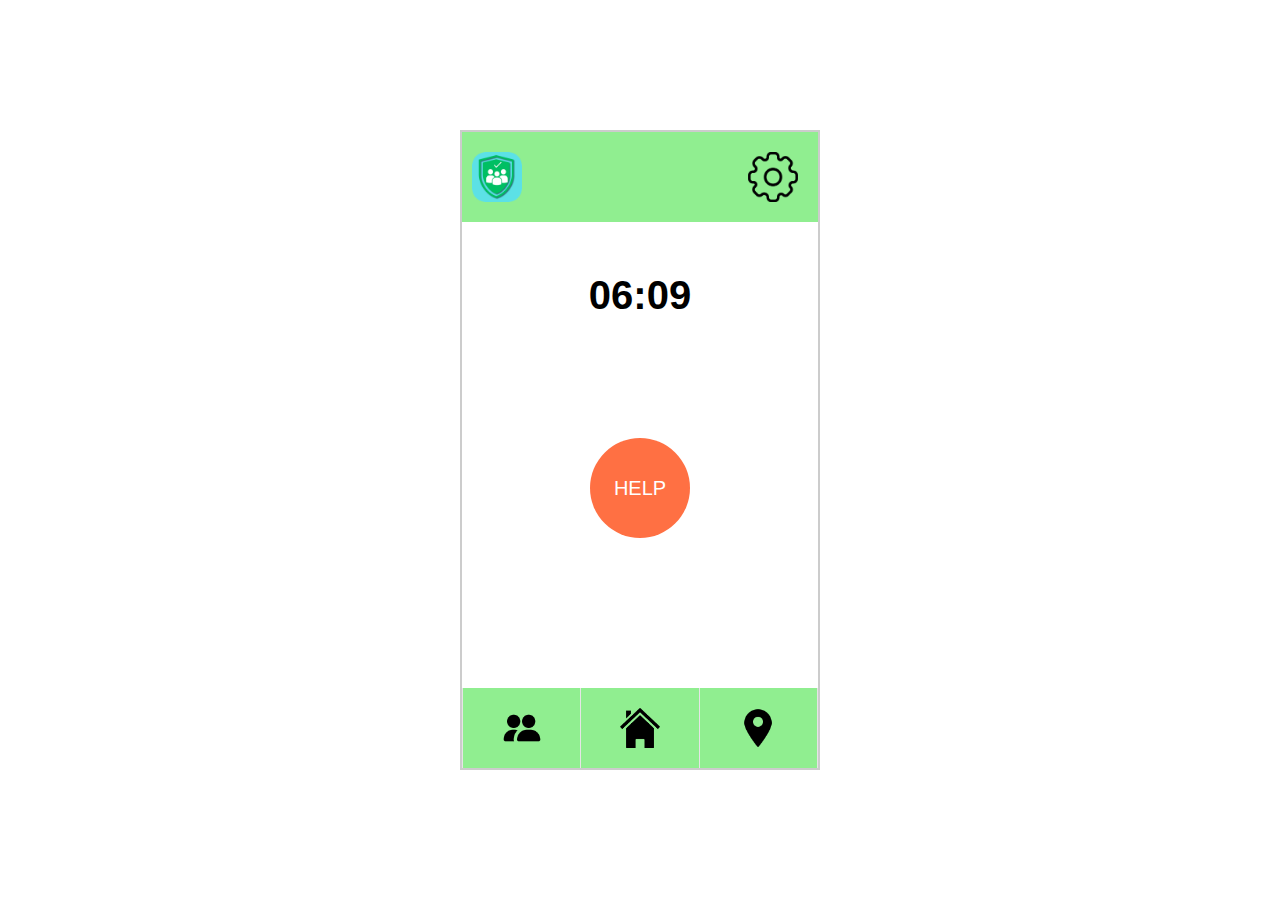
<file: index.html>
<!DOCTYPE html>
<html lang="en">
<head>
    <meta charset="UTF-8">
    <meta name="viewport" content="width=device-width, initial-scale=1.0">
    <title>Mockup</title>
    <link rel="stylesheet" href="style.css">
</head>
<body>
    <div class="container">
        <div class="header">
            <img src="safetyus_cut.png" alt="Logo" class="logo">
            <a href="setting_en.html" class="settings-btn">
                <img src="gear-icon.png" alt="Settings">
            </a>
        </div>
        <div class="content">
            <p class="time-text" id="time">TIME from real time</p>
            
            <a href="https://www.google.com/android/find/" class="help-btn">HELP</a>

        </div>
        <div class="buttons">
            <button class="btn settings" id="people-btn">
                <img src="two-people.png" alt="Settings">
            </button>
            <button class="btn home" id="home-btn">
                <img src="home-icon.png" alt="Home">
            </button>
            <button class="btn call" id="map-btn">
                <img src="map-logo.png" alt="Call">
            </button>
        </div>
    </div>
    <script src="app.js"></script>
</body>
</html>
</file>
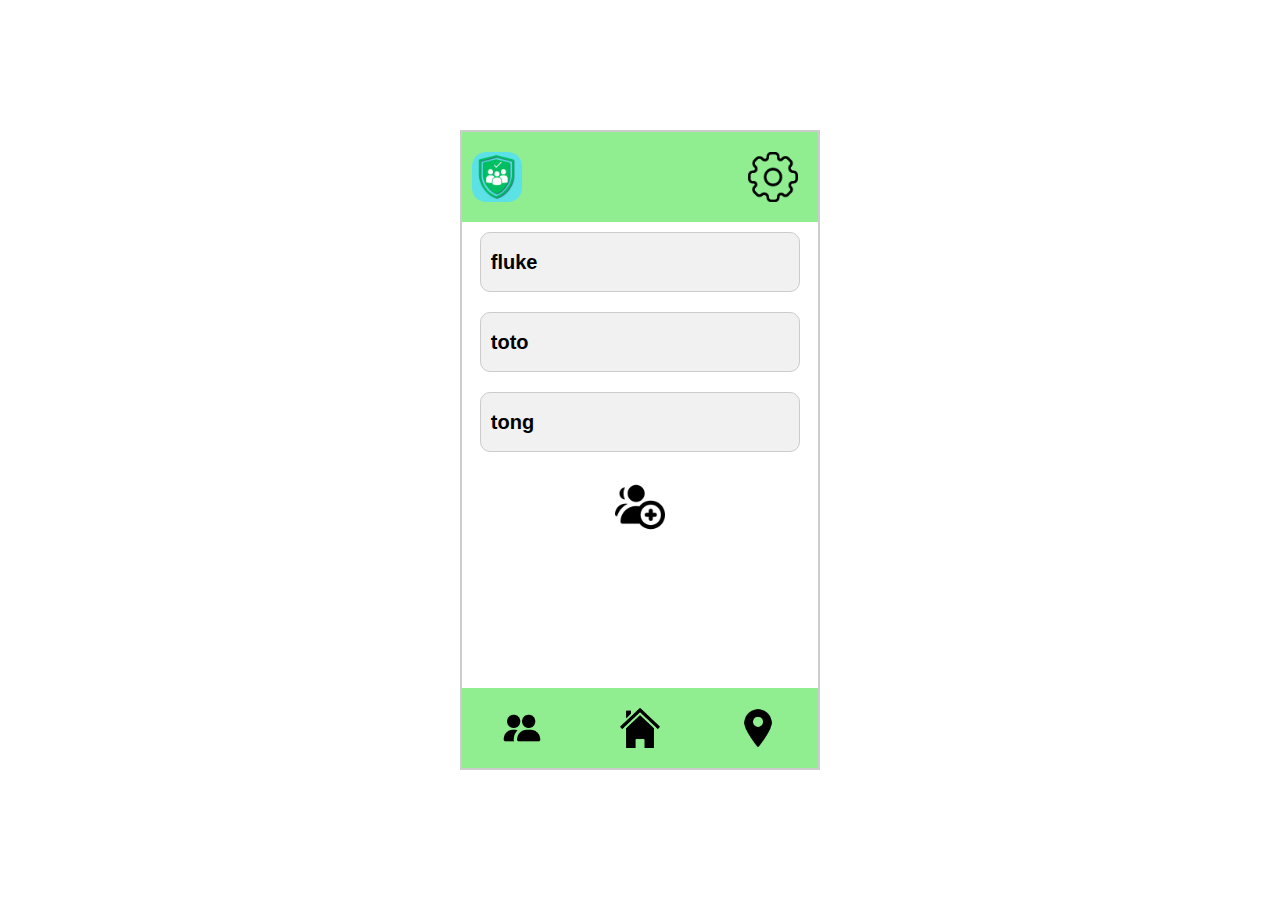
<file: chat.html>
<!DOCTYPE html>
<html lang="en">
<head>
    <meta charset="UTF-8">
    <meta name="viewport" content="width=device-width, initial-scale=1.0">
    <title>Mockup</title>
    <link rel="stylesheet" href="chat.css">
</head>
<body>
    <div class="container">
        <div class="header">
            <img src="safetyus_cut.png" alt="Logo" class="logo">
            <a href="setting_en.html" class="settings-btn">
                <img src="gear-icon.png" alt="Settings">
            </a>
        </div>
        <div class="content">
            <button class="user-btn" id="fluke-btn">
                fluke
            </button>
            <button class="user-btn">toto</button>
            <button class="user-btn">tong</button>
            <a href="#" class="add-user-btn">
                <img src="add-friend.png" alt="Add User">
            </a>
        </div>
        <div class="buttons">
            <button class="btn settings" id="people-btn">
                <img src="two-people.png" alt="Settings">
            </button>
            <button class="btn home" id="home-btn">
                <img src="home-icon.png" alt="Home">
            </button>
            <button class="btn call" id="map-btn">
                <img src="map-logo.png" alt="Call">
            </button>
        </div>
    </div>
    <script src="chat.js"></script>
</body>
</html>
</file>
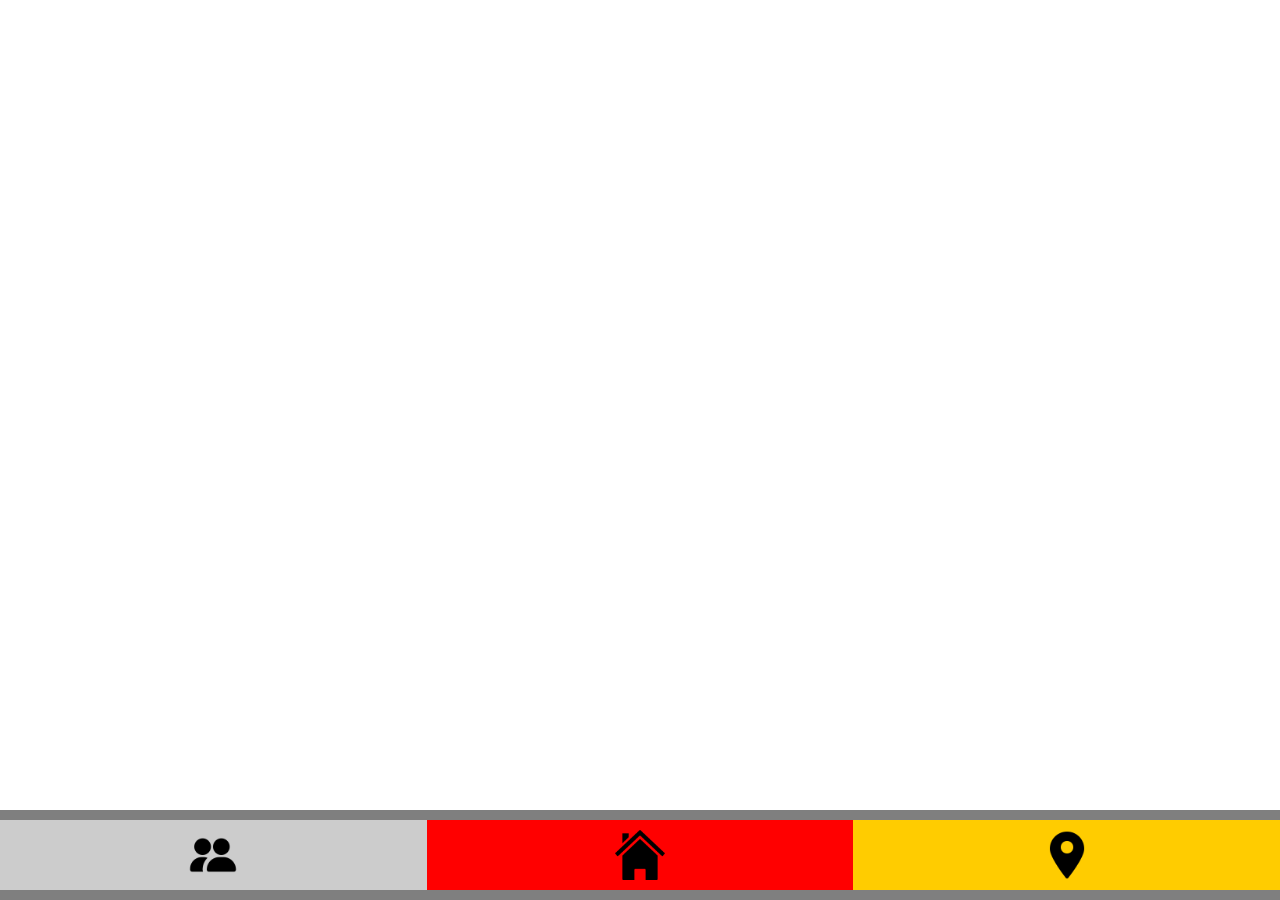
<file: map.html>
<!DOCTYPE html>
<html lang="en">
<head>
    <meta charset="UTF-8">
    <meta name="viewport" content="width=device-width, initial-scale=1.0">
    <title>Map Interface</title>
    <link rel="stylesheet" href="map.css">
    <script src="https://api.longdo.com/map/?key=a52267943a677239a505925d2de4897b"></script>
</head>
<body>
    <div id="map" class="map"></div>
    <div class="menu">
        <a href="chat.html" class="menu-item settings">
            <img src="two-people.png" alt="Home" class="menu-icon">
        </a>
        <a href="index.html" class="menu-item home">
            <img src="home-icon.png" alt="Home" class="menu-icon">
        </a>
        <button class="menu-item contact">
            <img src="map-logo.png" alt="Contact" class="menu-icon">
        </button>
    </div>
    <script src="map.js"></script>
</body>
</html>
</file>
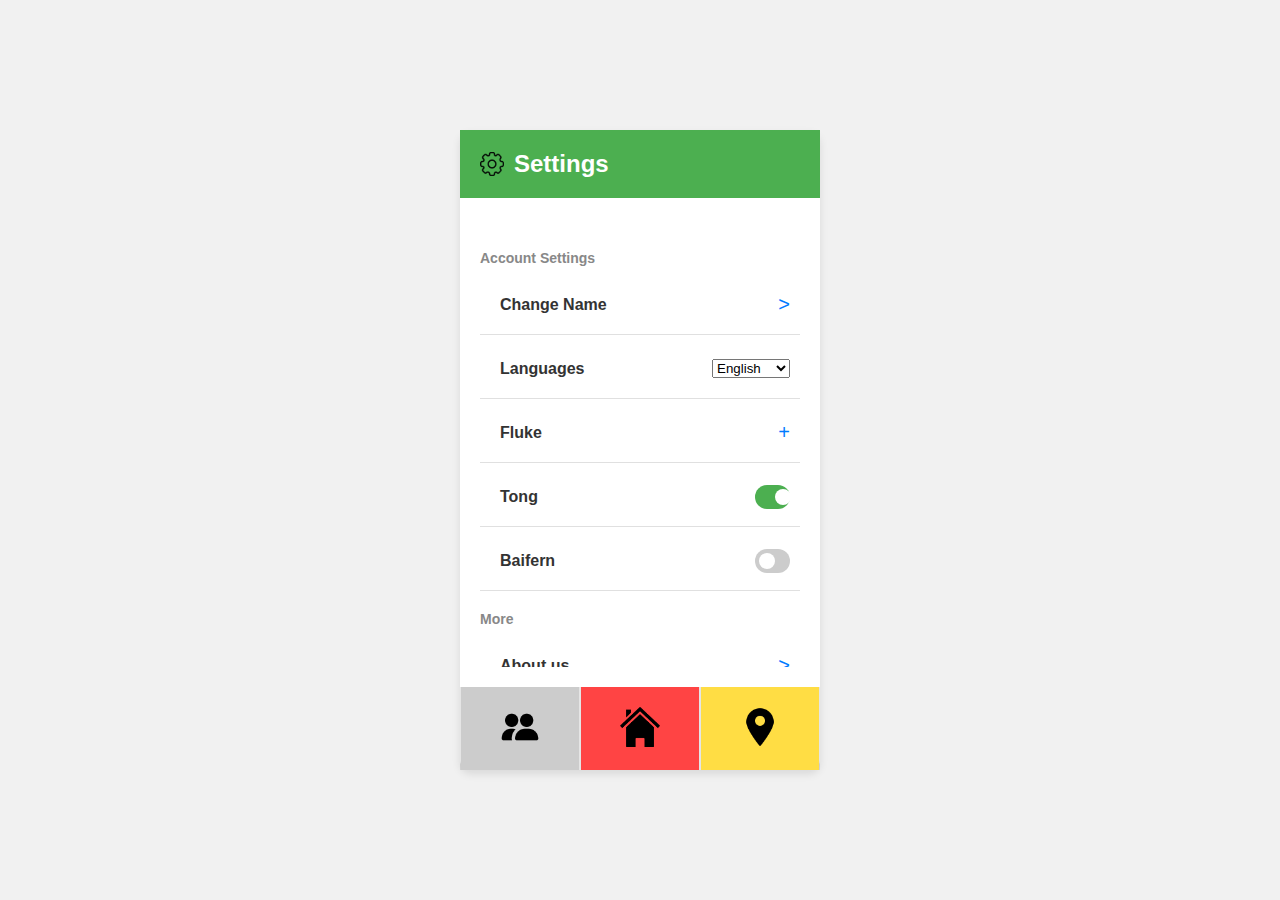
<file: setting_en.html>
<!DOCTYPE html>
<html lang="en">
<head>
    <meta charset="UTF-8">
    <meta name="viewport" content="width=device-width, initial-scale=1.0">
    <title>Settings Page</title>
    <link rel="stylesheet" href="setting.css">
</head>
<body>
    <div class="settings-page">
        <!-- Language selector -->
        <div class="header">
            <img src="gear-icon.png" alt="Settings Icon" class="icon">
            <h1>Settings</h1>
        </div>
        <div class="content">
            <section class="account-settings">
                <h2>Account Settings</h2>
                <div class="setting-item">
                    <a href="changename.html" target="_blank">Change Name</a>
                    <span class="arrow">&gt;</span>
                </div>
                <div class="setting-item">
                    <a href="#">Languages</a>
                    <span class="arrow"></span>
                    <select id="language-select" onchange="changeLanguage()">
                        <option value="en" selected>English</option>
                        <option value="th">ภาษาไทย</option>
                    </select>
                </div>
                <div class="setting-item">
                    <a href="https://example.com/fluke" target="_blank">Fluke</a>
                    <span class="add">+</span>
                </div>
                <div class="setting-item">
                    <a href="https://example.com/tong" target="_blank">Tong</a>
                    <label class="switch">
                        <input type="checkbox" checked>
                        <span class="slider"></span>
                    </label>
                </div>
                <div class="setting-item">
                    <a href="https://example.com/baifern" target="_blank">Baifern</a>
                    <label class="switch">
                        <input type="checkbox" id="dark-mode-toggle">
                        <span class="slider"></span>
                    </label>
                </div>
            </section>
            <section class="more">
                <h2>More</h2>
                <div class="setting-item">
                    <a href="https://example.com/aboutus" target="_blank">About us</a>
                    <span class="arrow">&gt;</span>
                </div>
                <div class="setting-item">
                    <a href="https://example.com/privacypolicy" target="_blank">Privacy policy</a>
                    <span class="arrow">&gt;</span>
                </div>
            </section>
        </div>
        <div class="buttons">
            <button class="btn settings" id="people-btn">
                <img src="two-people.png" alt="Settings">
            </button>
            <button class="btn home" id="home-btn">
                <img src="home-icon.png" alt="Home">
            </button>
            <button class="btn call" id="map-btn">
                <img src="map-logo.png" alt="Call">
            </button>
        </div>
    </div>
    <script src="setting.js"></script>
</body>
</html>
</file>
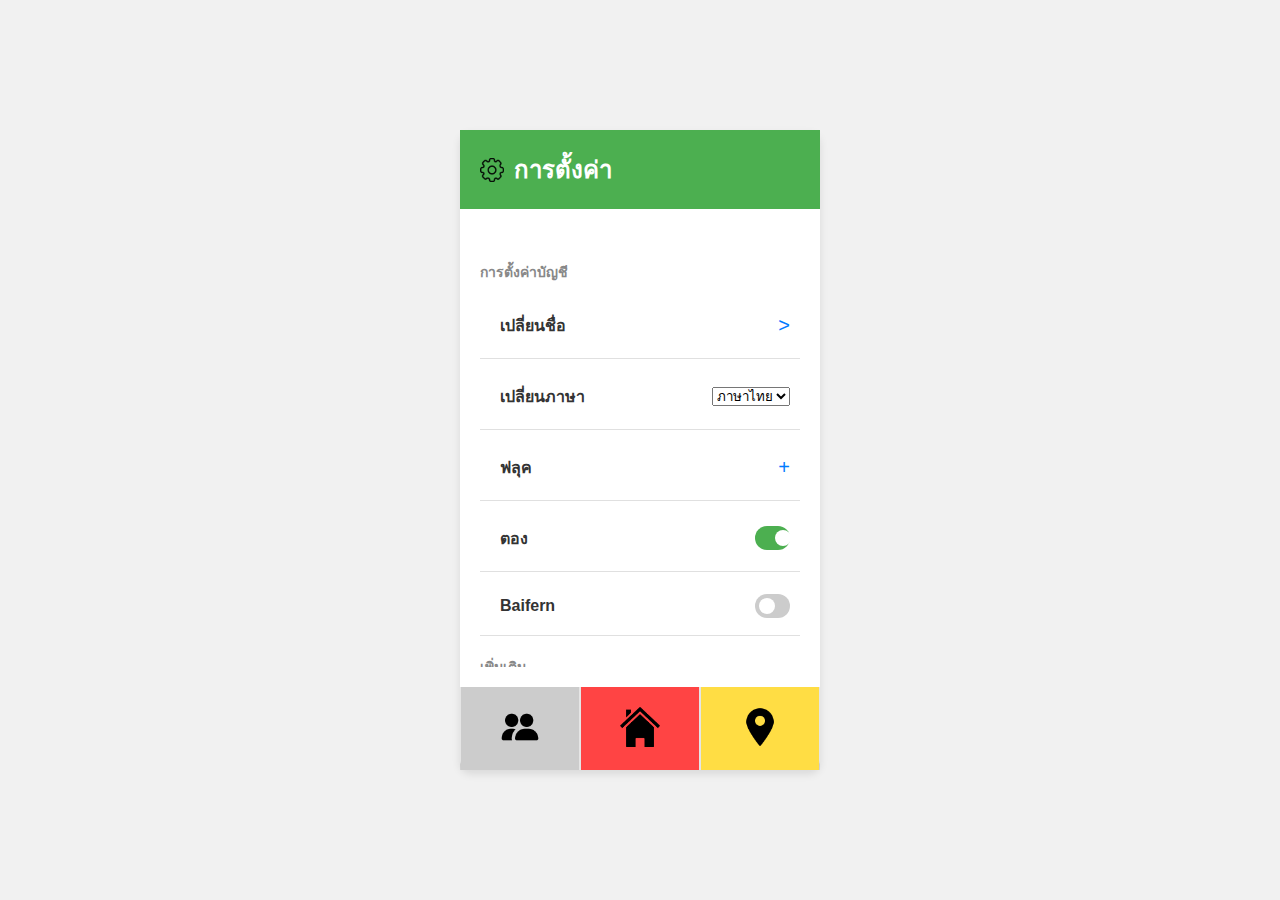
<file: setting_th.html>
<!DOCTYPE html>
<html lang="th">
<head>
    <meta charset="UTF-8">
    <meta name="viewport" content="width=device-width, initial-scale=1.0">
    <title>หน้าการตั้งค่า</title>
    <link rel="stylesheet" href="setting.css">
</head>
<body>
    <div class="settings-page">
        
        

        <div class="header">
            <img src="gear-icon.png" alt="Settings Icon" class="icon">
            <h1>การตั้งค่า</h1>
        </div>
        <div class="content">
            <section class="account-settings">
                <h2>การตั้งค่าบัญชี</h2>
                <div class="setting-item">
                    <a href="changename.html" target="_blank">เปลี่ยนชื่อ</a>
                    <span class="arrow">&gt;</span>
                </div>
                <div class="setting-item">

                    <a href="#">เปลี่ยนภาษา</a>
                    <span class="arrow"></span>
                    <select id="language-select" onchange="changeLanguage()">
                        <option value="en">English</option>
                        <option value="th" selected>ภาษาไทย</option>
                    </select>
                    
                </div>
                <div class="setting-item">
                    <a href="https://example.com/fluke" target="_blank">ฟลุค</a>
                    <span class="add">+</span>
                </div>
                <div class="setting-item">
                    <a href="https://example.com/tong" target="_blank">ตอง</a>
                    <label class="switch">
                        <input type="checkbox" checked>
                        <span class="slider"></span>
                    </label>
                </div>
                <div class="setting-item">
                    <a href="https://example.com/baifern" target="_blank">Baifern</a>
                    <label class="switch">
                        <input type="checkbox" id="dark-mode-toggle">
                        <span class="slider"></span>
                    </label>
                </div>
            </section>
            <section class="more">
                <h2>เพิ่มเติม</h2>
                <div class="setting-item">
                    <a href="https://example.com/aboutus" target="_blank">เกี่ยวกับเรา</a>
                    <span class="arrow">&gt;</span>
                </div>
                <div class="setting-item">
                    <a href="https://example.com/privacypolicy" target="_blank">นโยบายความเป็นส่วนตัว</a>
                    <span class="arrow">&gt;</span>
                </div>
            </section>
        </div>
        <div class="buttons">
            <button class="btn settings" id="people-btn">
                <img src="two-people.png" alt="Settings">
            </button>
            <button class="btn home" id="home-btn">
                <img src="home-icon.png" alt="Home">
            </button>
            <button class="btn call" id="map-btn">
                <img src="map-logo.png" alt="Call">
            </button>
        </div>
    </div>
    <script src="setting.js"></script>
</body>
</html>
</file>
<file: style.css>
* {
  margin: 0;
  padding: 0;
  box-sizing: border-box;
}

body, html {
  width: 100%;
  height: 100%;
  display: flex;
  justify-content: center;
  align-items: center;
  font-family: Arial, sans-serif;
}

.container {
  width: 360px;
  height: 640px;
  border: 2px solid #ccc;
  display: flex;
  flex-direction: column;
  justify-content: space-between;
}

.header {
  display: flex;
  justify-content: space-between;
  align-items: center;
  background-color: lightgreen;
  padding: 10px;
}

.logo {
  height: 50px;
  width: 50px;
}

.settings-btn {
  background-color: lightgreen;
  padding: 10px;
  cursor: pointer;
  text-decoration: none; /* Remove underline */
  display: inline-flex;
  justify-content: center;
  align-items: center;
}

.settings-btn img {
  width: 50px;
  height: 50px;
}

.settings-btn:hover {
  background-color: #28b222;
}

.content {
  display: flex;
  flex-direction: column;
  justify-content: center;
  align-items: center;
  flex-grow: 1;
}

.time-text {
  margin-bottom: 20px;
  font-size: 40px;
  font-weight: bold;
  position: relative;
  bottom: 100px;
}

.help-btn {
  width: 100px;
  height: 100px;
  background-color: #FF7043;
  color: white;
  border: none;
  border-radius: 50%;
  font-size: 20px;
  cursor: pointer;
  text-align: center;
  line-height: 100px; /* Center text vertically */
  text-decoration: none; /* Remove underline */
  display: inline-block;
}

.buttons {
  display: flex;
  justify-content: space-evenly;
  background-color: rgba(0, 0, 0, 0.1);
}

.btn {
  width: 33%;
  padding: 20px 0;
  border: none;
  cursor: pointer;
  transition: background-color 0.3s ease;
  text-decoration: none; /* Remove underline */
  display: inline-flex;
  justify-content: center;
  align-items: center;
}

.btn img {
  width: 40px;
  height: 40px;
}

.settings {
  background-color: lightgreen;
}

.settings:hover {
  background-color: #999;
}

.home {
  background-color: lightgreen;
}

.home:hover {
  background-color: #cc0000;
}

.call {
  background-color: lightgreen;
}

.call:hover {
  background-color: #ccbb00;
}

.content {
  display: flex;
  flex-direction: column;
  justify-content: center;
  align-items: center;
  flex-grow: 1;
}
</file>
<file: chat.css>
* {
    margin: 0;
    padding: 0;
    box-sizing: border-box;
  }
  
  body, html {
    width: 100%;
    height: 100%;
    display: flex;
    justify-content: center;
    align-items: center;
    font-family: Arial, sans-serif;
  }
  
  .container {
    width: 360px;
    height: 640px;
    border: 2px solid #ccc;
    display: flex;
    flex-direction: column;
    justify-content: space-between;
    background-color: white;
  }
  
  .header {
    display: flex;
    justify-content: space-between;
    align-items: center;
    background-color: lightgreen;
    padding: 10px;
  }
  
  .logo {
    height: 50px;
    width: 50px;
  }
  
  .settings-btn {
    background-color: lightgreen;
    padding: 10px;
    cursor: pointer;
    text-decoration: none; /* Remove underline */
    display: inline-flex;
    justify-content: center;
    align-items: center;
  }
  
  .settings-btn img {
    width: 50px;
    height: 50px;
  }

  .settings:hover {
  background-color: #999;
}
  
  .content {
    display: flex;
    flex-direction: column;
    align-items: center;
    flex-grow: 1;
  }
  
  .user-btn {
    width: 90%;
    height: 60px;
    margin: 10px 0;
    background-color: #f1f1f1;
    border: 1px solid #ccc;
    border-radius: 10px;
    display: flex;
    align-items: center;
    padding-left: 10px;
    font-size: 20px;
    font-weight: bold;
    cursor: pointer;
  }
  
  .user-btn:focus {
    outline: none;
  }
  
  .user-btn:hover {
    background-color: #ddd;
  }
  
  .add-user-btn {
    margin-top: 20px;
    cursor: pointer;
  }
  
  .add-user-btn img {
    width: 50px;
    height: 50px;
  }
  
  .buttons {
    display: flex;
    justify-content: space-evenly;
    background-color: lightgreen;
  }
  
  .btn {
    width: 33%;
    padding: 20px 0;
    border: none;
    cursor: pointer;
    text-decoration: none; /* Remove underline */
    display: inline-flex;
    justify-content: center;
    align-items: center;
  }
  
  .btn img {
    width: 40px;
    height: 40px;
  }
  
  #people-btn {
    background-color: lightgreen;
  }
  
  #home-btn {
    background-color: lightgreen;
  }
  
  #map-btn {
    background-color: lightgreen;
  }
</file>
<file: map.css>
* {
    margin: 0;
    padding: 0;
    box-sizing: border-box;
}
  
body {
    font-family: Arial, sans-serif;
    overflow: hidden;
}
  
.map {
    width: 100%;
    height: 100vh;
    position: absolute;
    top: 0;
    left: 0;
    z-index: 1;
}
  
.menu {
    position: absolute;
    bottom: 0;
    left: 0;
    right: 0;
    display: flex;
    justify-content: space-around;
    background-color: rgba(0, 0, 0, 0.5);
    padding: 10px 0;
    z-index: 2;
}
  
.menu-item {
    flex: 1;
    display: flex;
    justify-content: center;
    align-items: center;
    padding: 10px;
    background: none;
    border: none;
    cursor: pointer;
    transition: background-color 0.3s ease;
    text-decoration: none;
    color: inherit;
}
  
.menu-item img {
    width: 50px;
    height: 50px;
}
  
.menu-item.settings {
    background-color: #ccc;
}
  
.menu-item.settings:hover {
    background-color: #bbb;
}
  
.menu-item.home {
    background-color: #ff0000;
}
  
.menu-item.home:hover {
    background-color: #cc0000;
}
  
.menu-item.contact {
    background-color: #ffcc00;
}
  
.menu-item.contact:hover {
    background-color: #cca300;
}
</file>
<file: setting.css>
body, html {
    margin: 0;
    padding: 0;
    width: 100%;
    height: 100%;
    font-family: Arial, sans-serif;
    display: flex;
    justify-content: center;
    align-items: center;
    background-color: #f1f1f1;
}

.settings-page {
    width: 360px;
    height: 640px;
    background-color: #ffffff;
    display: flex;
    flex-direction: column;
    justify-content: space-between;
    border-radius: 10px;
    box-shadow: 0 4px 8px rgba(0,0,0,0.1);
}

.header {
    background-color: #4CAF50;
    color: #fff;
    padding: 20px;
    display: flex;
    align-items: center;
}

.header .icon {
    width: 24px;
    height: 24px;
    margin-right: 10px;
}

.header h1 {
    margin: 0;
    font-size: 24px;
}

.content {
    padding: 20px;
    flex: 1;
    overflow-y: auto;
}

.account-settings, .more {
    margin-bottom: 20px;
}

.account-settings h2, .more h2 {
    color: #888;
    font-size: 14px;
    margin-bottom: 10px;
}

.setting-item {
    display: flex;
    justify-content: space-between;
    align-items: center;
    padding: 10px 0;
    border-bottom: 1px solid #eee;
    
}

.setting-item span {
    font-size: 16px;
}

.arrow, .add {
    color: #888;
    font-size: 16px;
}

.switch {
    position: relative;
    display: inline-block;
    width: 40px;
    height: 24px;
}

.switch input {
    opacity: 0;
    width: 0;
    height: 0;
}

.slider {
    position: absolute;
    cursor: pointer;
    top: 0;
    left: 0;
    right: 0;
    bottom: 0;
    background-color: #ccc;
    transition: .4s;
    border-radius: 34px;
}

.slider:before {
    position: absolute;
    content: "";
    height: 16px;
    width: 16px;
    left: 4px;
    bottom: 4px;
    background-color: white;
    transition: .4s;
    border-radius: 50%;
}

input:checked + .slider {
    background-color: #4CAF50;
}

input:checked + .slider:before {
    transform: translateX(16px);
}

.buttons {
    display: flex;
    justify-content: space-evenly;
    background-color: rgba(0, 0, 0, 0.1);
}

.btn {
    width: 33%;
    padding: 20px 0;
    border: none;
    cursor: pointer;
    transition: background-color 0.3s ease;
}

.settings {
    background-color: #ccc;
}

.settings:hover {
    background-color: #999;
}

.home {
    background-color: #ff4444;
}

.home:hover {
    background-color: #cc0000;
}

.call {
    background-color: #ffdd44;
}

.call:hover {
    background-color: #ccbb00;
}

.btn img {
    width: 40px;
    height: 40px;
}
.logo {
    position: absolute;
    top: 450px; /* Adjust top position as needed */
    right: 630px; /* Adjust right position as needed */
    z-index: 2; /* Ensure it's above the map (z-index of .map is 1) */
  }
  
  .logo-img {
    width: 80px; /* Adjust width as per your logo size */
    height: auto;
  }
/* General link styles */
.setting-item a {
    text-decoration: none;
    color: #333;
    display: inline-block;
    width: calc(100% - 20px);
    padding: 10px;
    transition: background-color 0.3s, color 0.3s;
    font-size: 16px;
    font-weight: bold;
}

/* Hover effect for links */
.setting-item a:hover {
    background-color: #f0f0f0;
    color: #007BFF;
}


.setting-item .arrow, .setting-item .add {
    color: #007BFF;
    font-size: 20px;
    float: right;
}


.setting-item .switch {
    float: right;
}


.setting-item {
    margin: 5px 0;
    padding: 10px;
    border-bottom: 1px solid #e0e0e0;
}


.header {
    display: flex;
    align-items: center;
    margin-bottom: 20px;
}

.header .icon {
    margin-right: 10px;
}

.header h1 {
    font-size: 24px;
}


.logo {
    text-align: center;
    margin-bottom: 20px;
}

.logo-img {
    width: 150px;
}

.buttons {
    display: flex;
    justify-content: space-around;
    margin-top: 20px;
}
.language-selector{
    position: relative;
    top: 250px;
    right: -230px;

}
</file>
